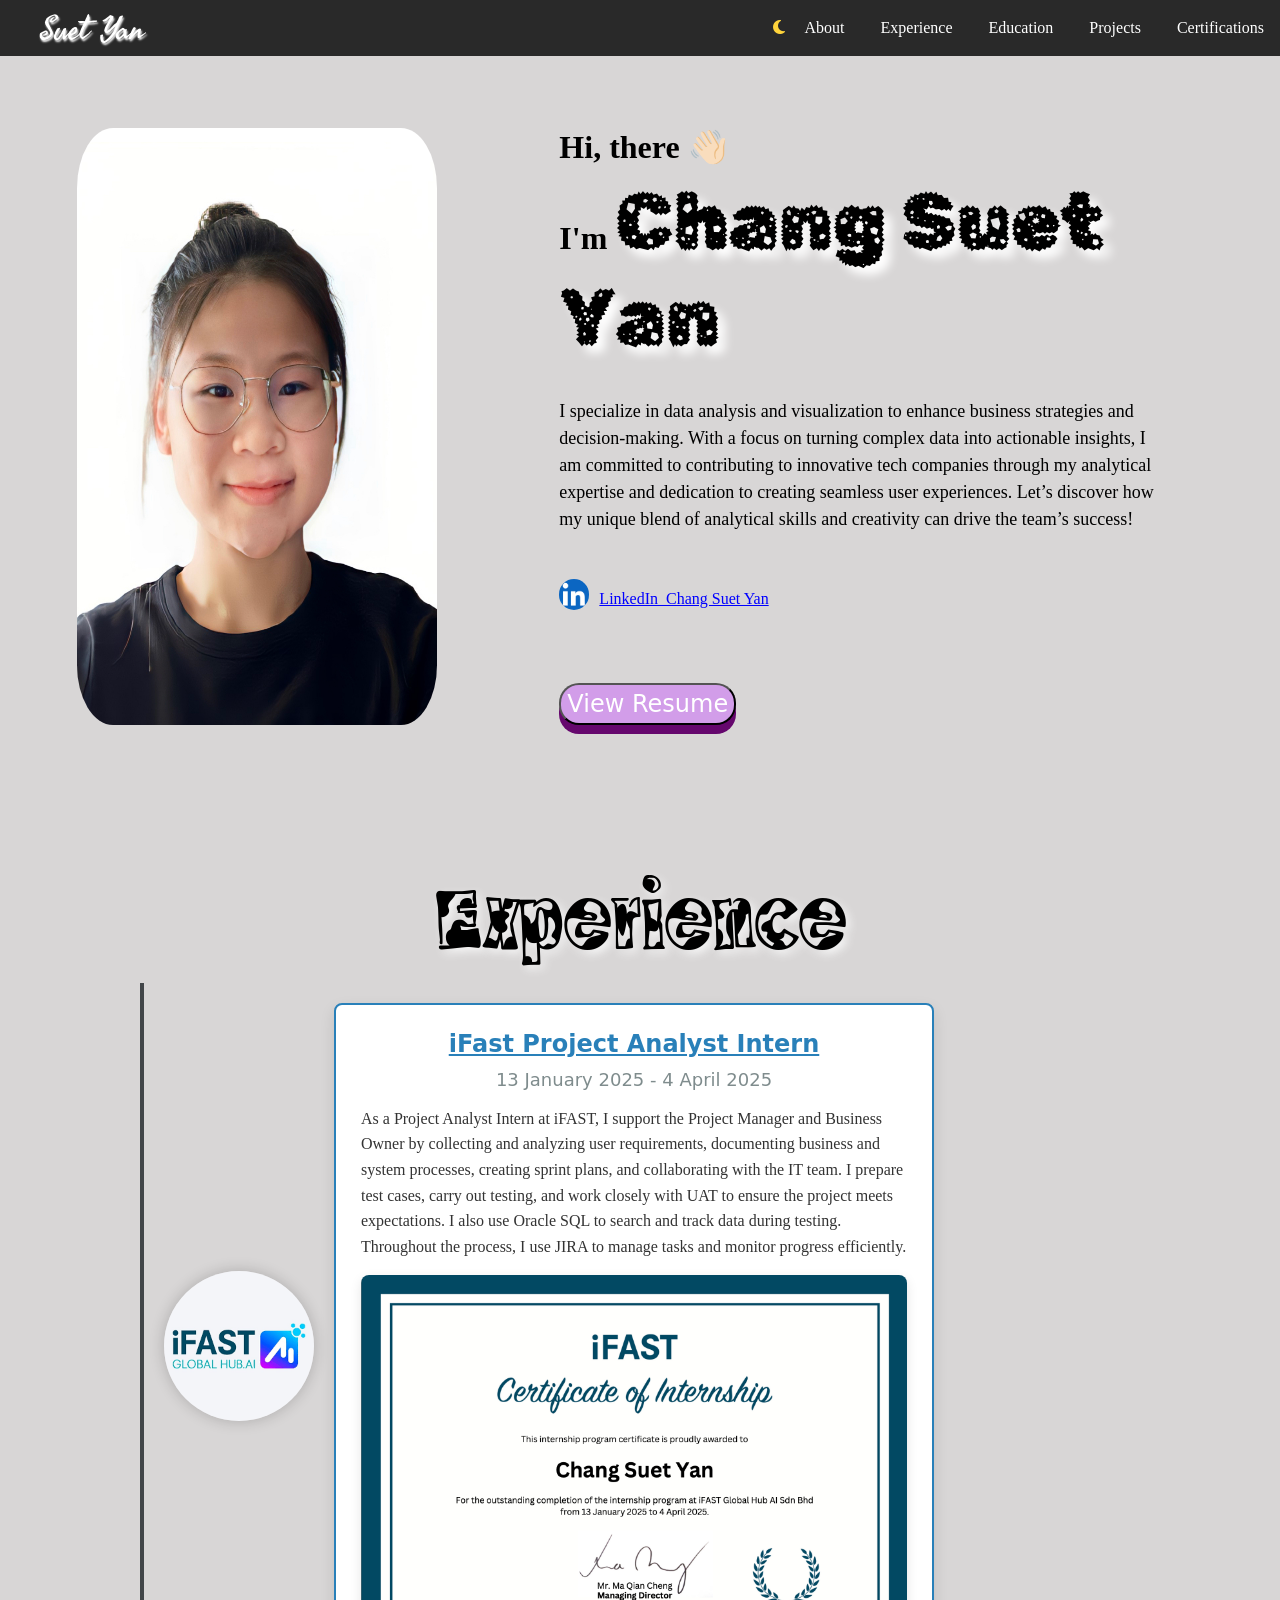
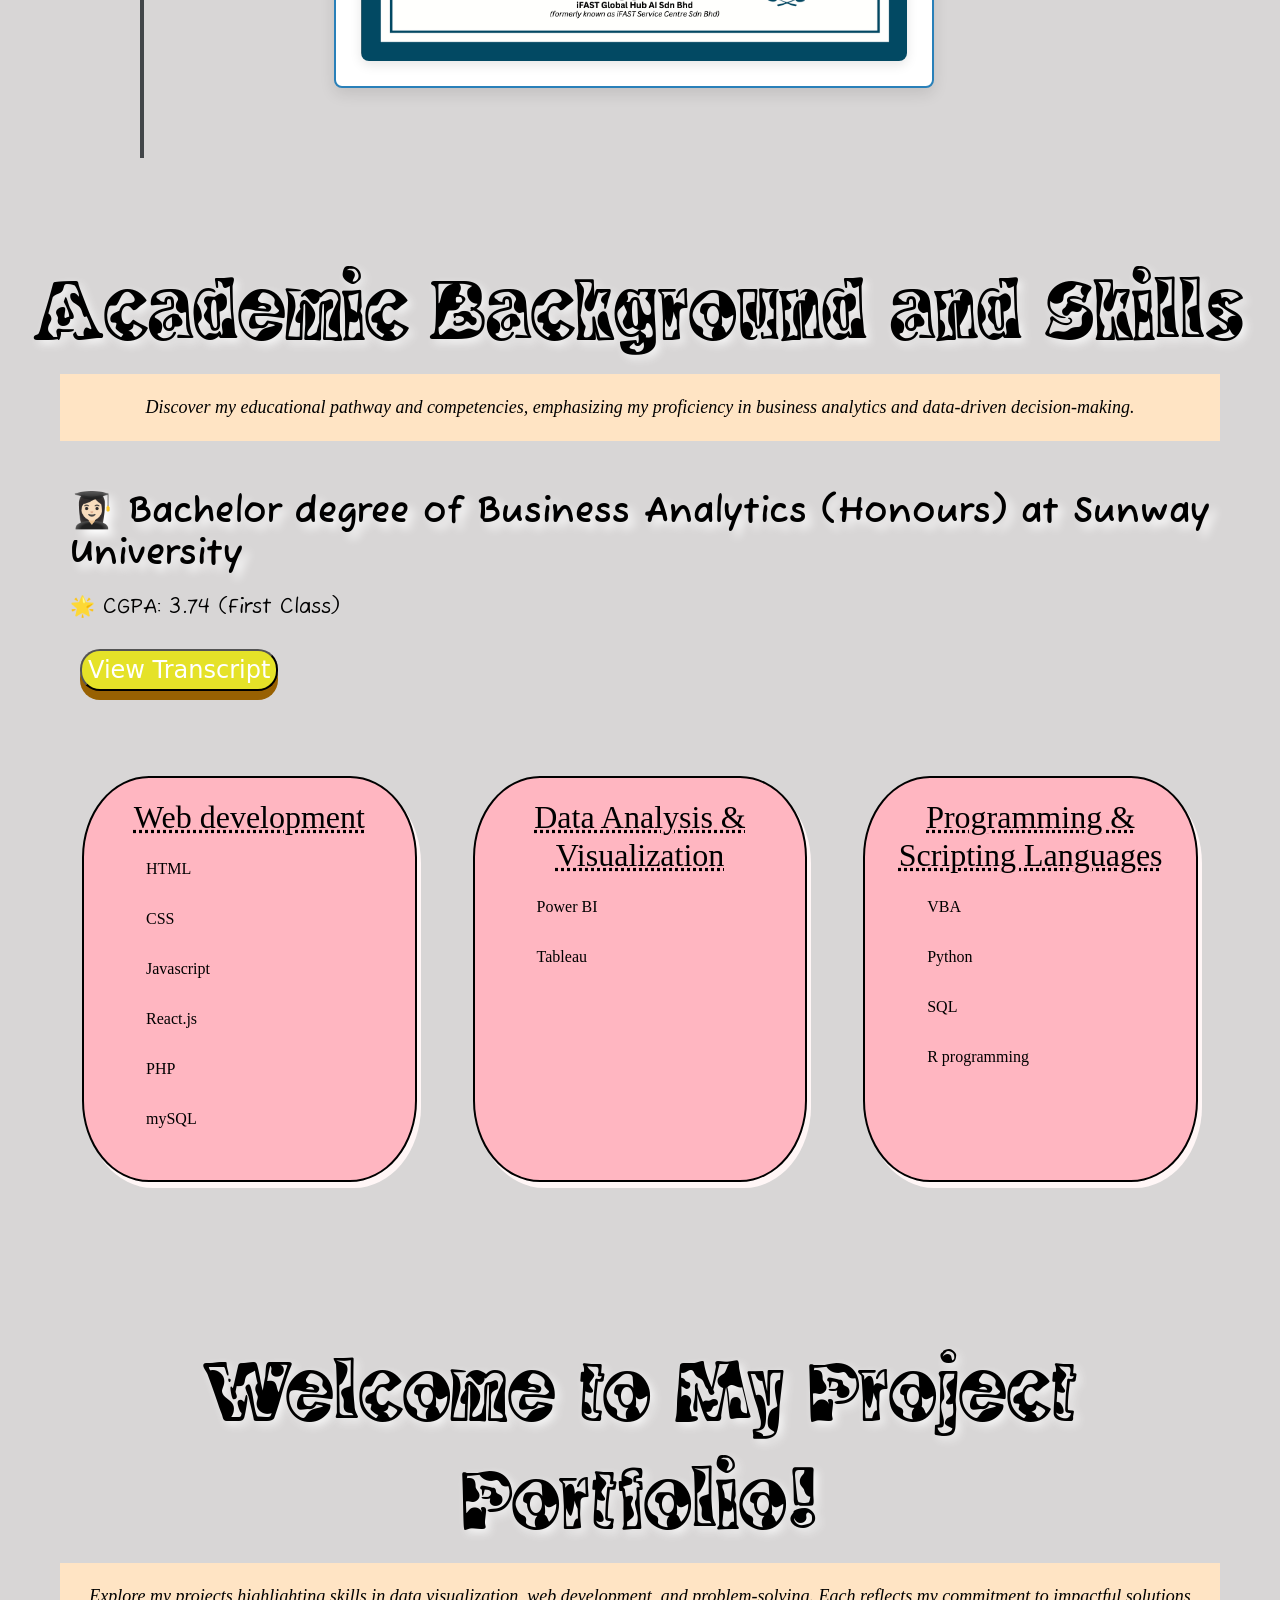
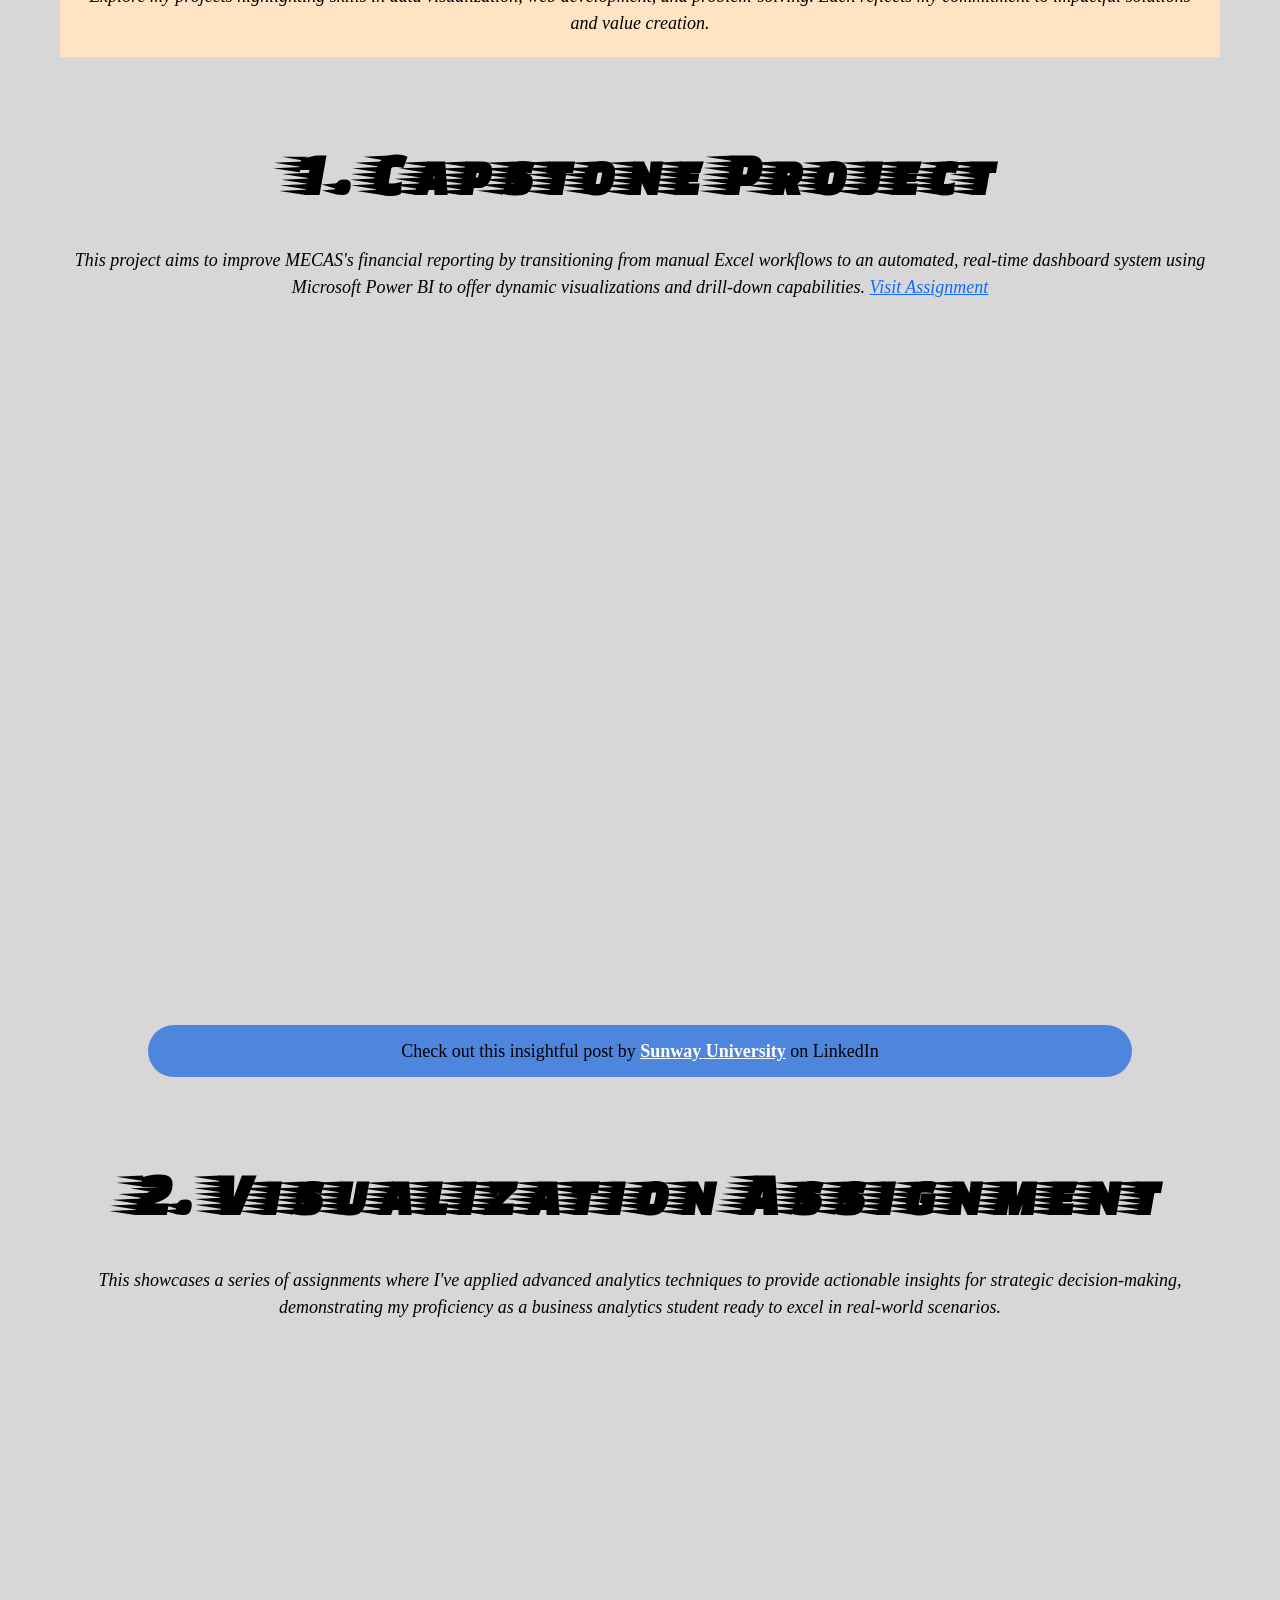
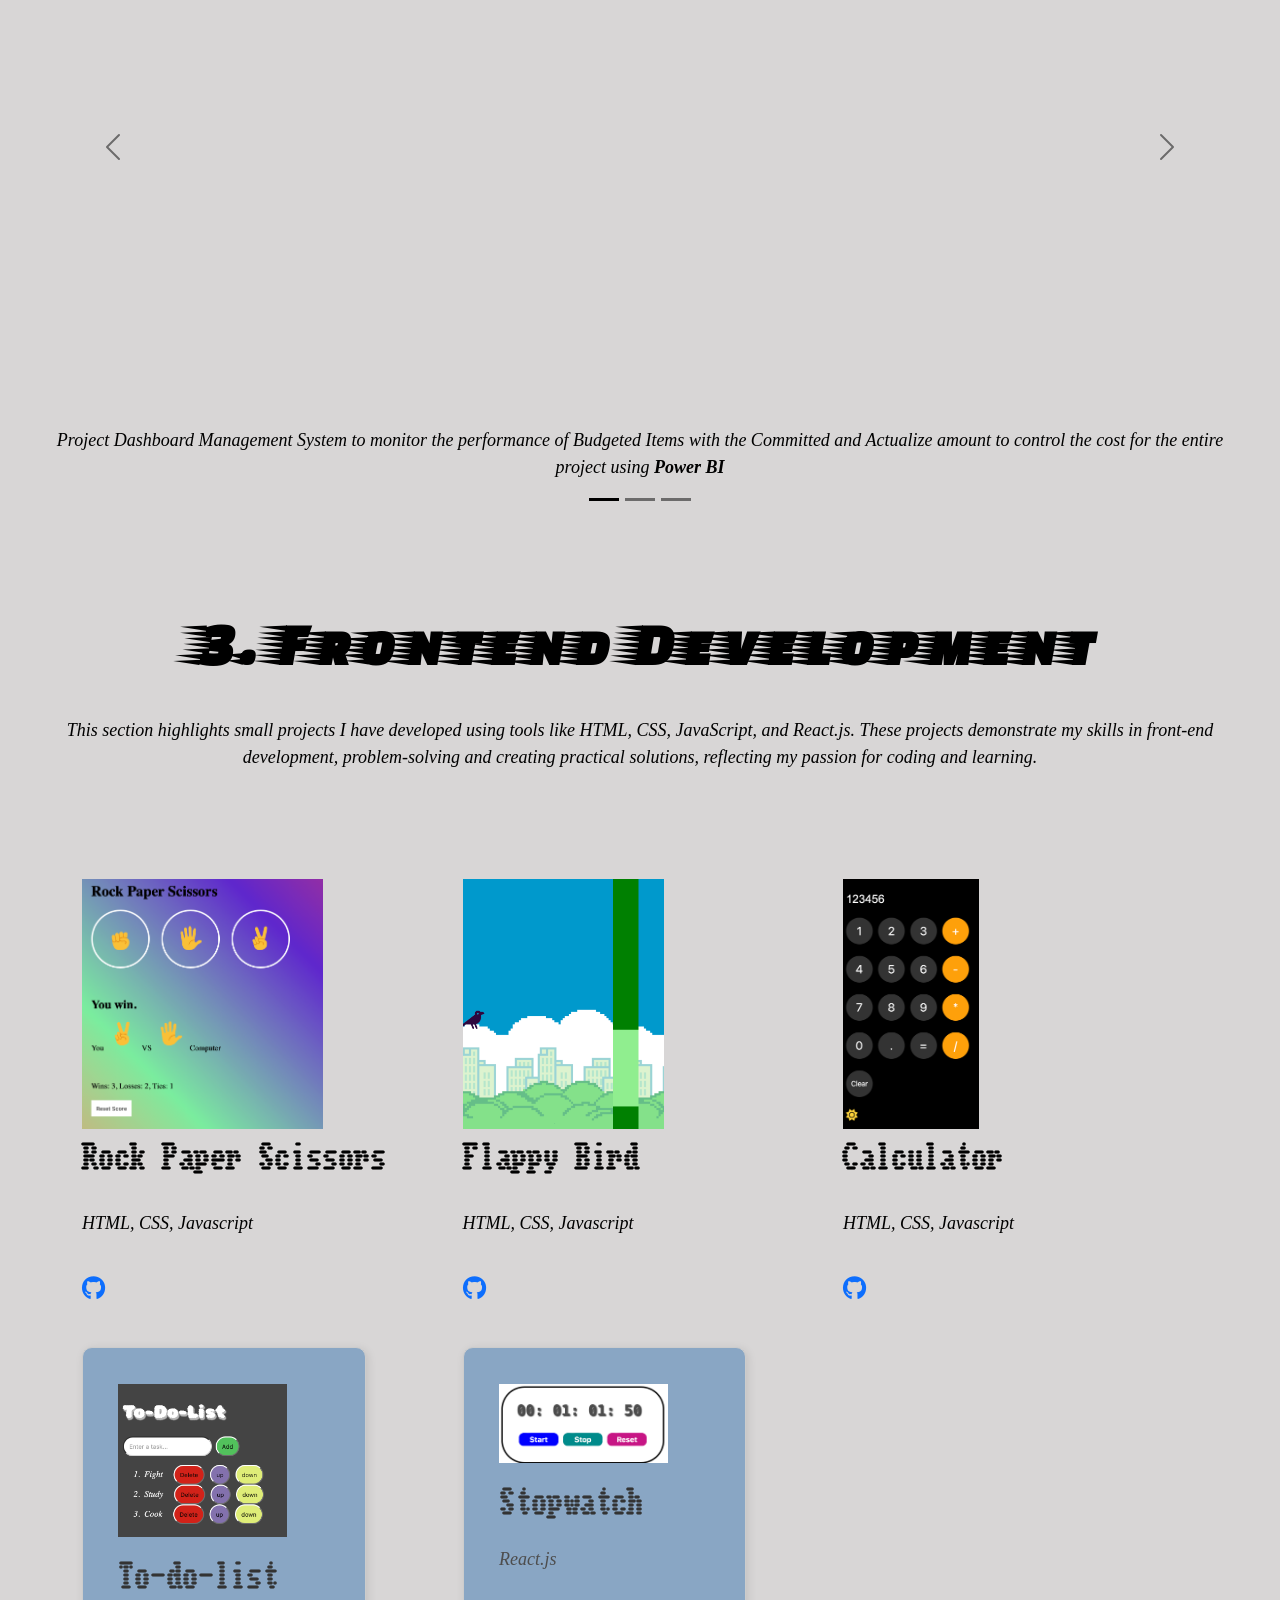
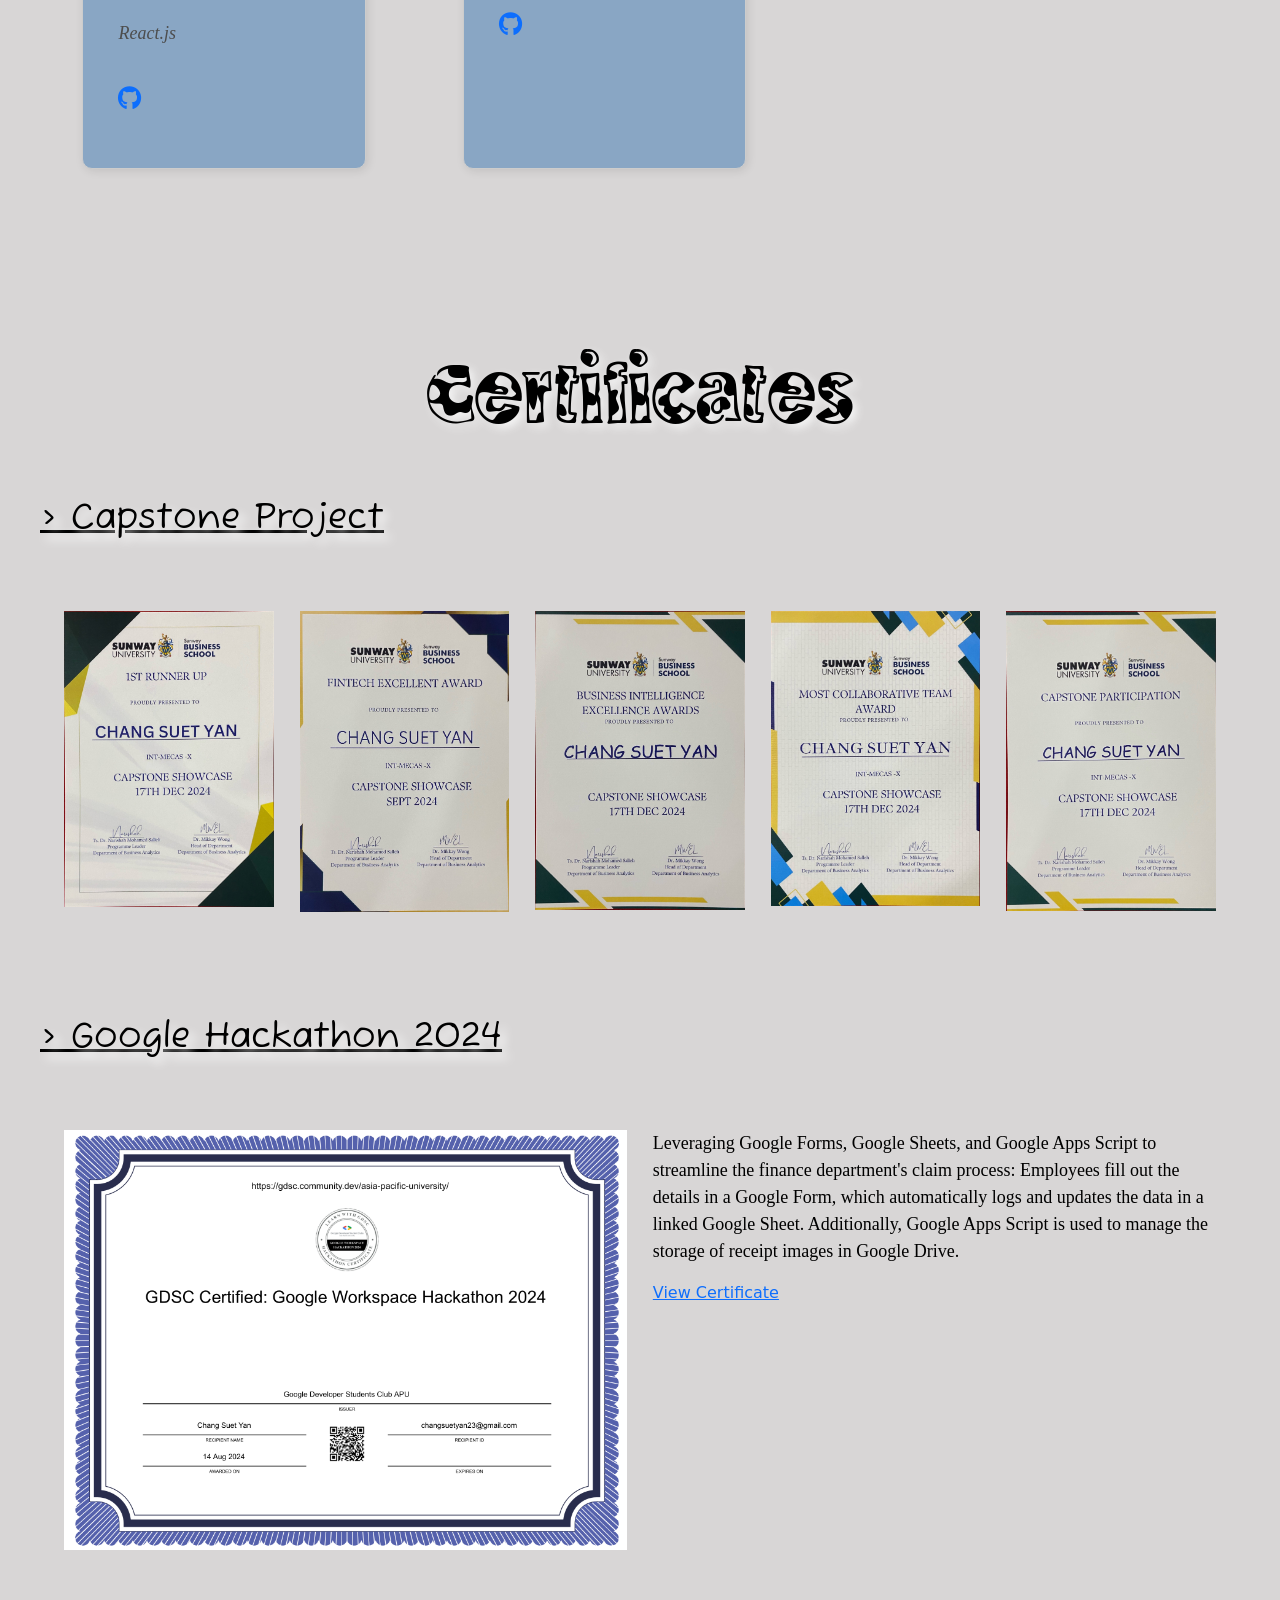
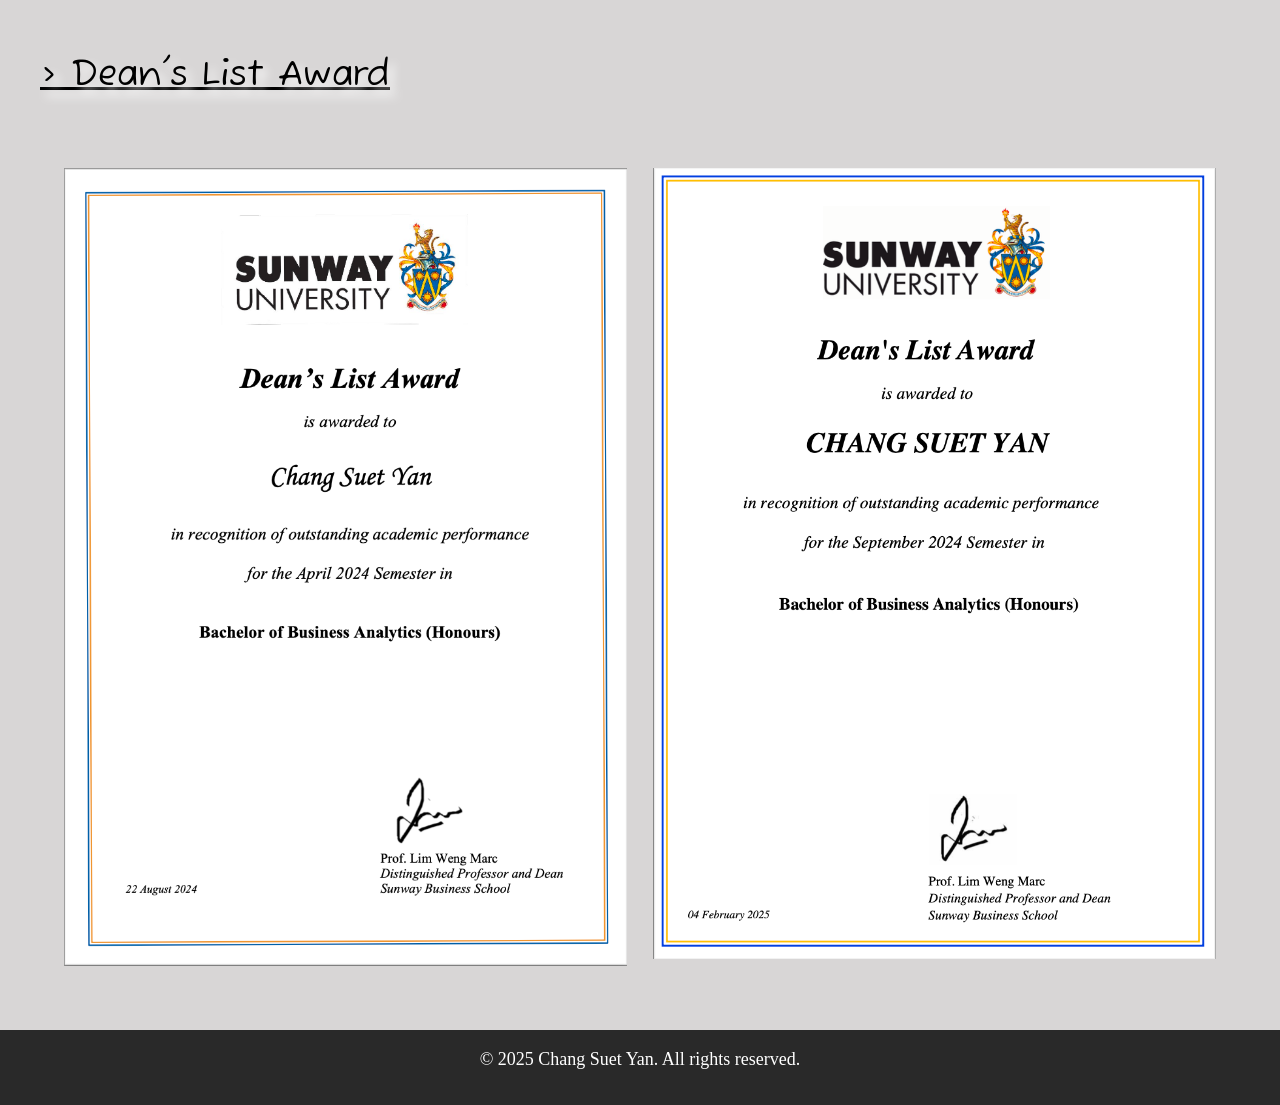
<file: index.html>
<!DOCTYPE html>
<html lang="en">
  <head>
    <meta charset="UTF-8" />
    <meta name="viewport" content="width=device-width, initial-scale=1.0" />
    <title>Portfolio</title>

    <!--font awesome -->
    <link
      rel="stylesheet"
      href="https://cdnjs.cloudflare.com/ajax/libs/font-awesome/6.5.1/css/all.min.css"
    />

    <link rel="preconnect" href="https://fonts.googleapis.com" />
    <link rel="preconnect" href="https://fonts.gstatic.com" crossorigin />
    <link
      href="https://fonts.googleapis.com/css2?family=Rubik+Gemstones&display=swap"
      rel="stylesheet"
    />

    <link rel="preconnect" href="https://fonts.googleapis.com" />
    <link rel="preconnect" href="https://fonts.gstatic.com" crossorigin />
    <link
      href="https://fonts.googleapis.com/css2?family=Freehand&family=Fuzzy+Bubbles:wght@400;700&family=Rubik+Gemstones&display=swap"
      rel="stylesheet"
    />

    <link rel="preconnect" href="https://fonts.googleapis.com" />
    <link rel="preconnect" href="https://fonts.gstatic.com" crossorigin />
    <link
      href="https://fonts.googleapis.com/css2?family=Moo+Lah+Lah&family=Rubik+Bubbles&display=swap"
      rel="stylesheet"
    />

    <link rel="preconnect" href="https://fonts.googleapis.com" />
    <link rel="preconnect" href="https://fonts.gstatic.com" crossorigin />
    <link
      href="https://fonts.googleapis.com/css2?family=Faster+One&family=Moo+Lah+Lah&family=Rubik+Bubbles&family=Rubik+Puddles&family=Workbench&display=swap"
      rel="stylesheet"
    />

    <link
      href="https://cdn.jsdelivr.net/npm/bootstrap@5.3.3/dist/css/bootstrap.min.css"
      rel="stylesheet"
      integrity="sha384-QWTKZyjpPEjISv5WaRU9OFeRpok6YctnYmDr5pNlyT2bRjXh0JMhjY6hW+ALEwIH"
      crossorigin="anonymous"
    />

    <link rel="stylesheet" href="Portfolio.css" />
  </head>

  <body>
    <!--start header-->
    <nav class="navbar">
      <ul>
        <li class="logo" onclick="goToAbout()"> <h2>Suet Yan</h2> </li>
        <ul class="nav-links">
        <i id="mode" class="fa-solid fa-sun" style="color: #ffd43b"></i>
        <li><a href="#About">About</a></li>
        <li><a href="#Experience">Experience</a></li>
        <li><a href="#Education">Education</a></li>
        <li class="dropdown">
          <a href="#Projects">Projects</a>
          <ul class="dropdown-content">
            <li><a href="#capstone">Capstone Project</a></li>
            <li>
              <a href="#visualization">Visualization Assignment</a>
            </li>
            <li><a href="#frontend">Frontend Development</a></li>
          </ul>
        </li>
        <li><a href="#Certifications">Certifications</a></li>
      </ul>
      </ul>
      <div class="hamburger" onclick="toggleMenu()">
        <span></span>
        <span></span>
        <span></span>
      </div>
    </nav>
    <!--end header-->

    <!-- start About -->
    <section id="About">
      <div class="about">
        <img class="profile-pic" src="image/myPhoto.jpeg" />

      <div class="site-home">
        <div>
          <h1>Hi, there <span class="hi-emoji">👋🏻</span></h1>
          <h1>I'm <span class="name">Chang Suet Yan</span></h1>
          <br />
          <p class="desc">
            I specialize in data analysis and visualization to enhance business
            strategies and decision-making. With a focus on turning complex data
            into actionable insights, I am committed to contributing to
            innovative tech companies through my analytical expertise and
            dedication to creating seamless user experiences. Let’s discover how
            my unique blend of analytical skills and creativity can drive the
            team’s success!
          </p>
        </div>

        <div>
          <img class="linkedIn-image" src="image/linkedin.png" alt="linkedin" />
          <a
            class="linkedin"
            href="https://www.linkedin.com/in/suet-yan-chang-557995245/"
            target="_blank"
            >LinkedIn_Chang Suet Yan</a
          >
        </div>

        <div class="cvbutton">
          <button class="dbutton" onclick="openPDF('Chang Suet Yan CV.pdf')">
            View Resume
          </button>
        </div>
      </div>

      <footer></footer>
    </section>
    <!-- end About -->

    <!-- start Experience -->
    <section id="Experience">
      <h1 class="experience-header">Experience</h1>
      <div class="timeline">
        <div class="timeline-item">
          <div class="timeline-image">
            <img src="image/ifast.png" alt="iFast Logo" />
          </div>

          <div class="timeline-content">
            <h3 class="experience-name"><u>iFast Project Analyst Intern</u></h3>
            <h5>13 January 2025 - 4 April 2025</h5>
            <p>
              As a Project Analyst Intern at iFAST, I support the Project Manager and Business Owner by collecting and analyzing user requirements, documenting business and system processes, creating sprint plans, and collaborating with the IT team. I prepare test cases, carry out testing, and work closely with UAT to ensure the project meets expectations. I also use Oracle SQL to search and track data during testing. Throughout the process, I use JIRA to manage tasks and monitor progress efficiently.
            </p>
            <div class="ifast-cert">
            <img src="image/iFASTinternship.png" frameborder="0" />
          </div>
          </div>
        </div>
      </div>
    </section>
    <!-- end Experience -->

    <!-- start Education -->
    <section id="Education">
      <div>
        <h1 class="edu-header">Academic Background and Skills</h1>
        <p class="edu-desc">
          Discover my educational pathway and competencies, emphasizing my
          proficiency in business analytics and data-driven decision-making.
        </p>
      </div>

      <div>
        <div class="edu-sunway">
          <h1 class="sunway-degree">
            👩🏻‍🎓 Bachelor degree of Business Analytics (Honours) at Sunway
            University
          </h1>
          <p class="cgpa">🌟 CGPA: 3.74 (First Class)</p>
        </div>
        <div>
          <button class="ebutton" onclick="openPDF('transcript.pdf')">
            View Transcript
          </button>
        </div>
      </div>

      <div class="skills-container hidden">
        <div class="skills">
          <h2>Web development</h2>
          <div>
            <ul>
              <li>HTML</li>
              <li>CSS</li>
              <li>Javascript</li>
              <li>React.js</li>
              <li>PHP</li>
              <li>mySQL</li>
            </ul>
          </div>
        </div>

        <div class="skills">
          <h2>Data Analysis & Visualization</h2>
          <div>
            <ul>
              <li>Power BI</li>
              <li>Tableau</li>
            </ul>
          </div>
        </div>

        <div class="skills">
          <h2>Programming & Scripting Languages</h2>
          <div>
            <ul>
              <li>VBA</li>
              <li>Python</li>
              <li>SQL</li>
              <li>R programming</li>
            </ul>
          </div>
        </div>
      </div>
    </section>
    <!--End Education-->

    <!--start Project-->
    <section id="Projects">
      <h1 class="project-header">Welcome to My Project Portfolio!</h1>
      <p class="project-desc">
        Explore my projects highlighting skills in data visualization, web
        development, and problem-solving. Each reflects my commitment to
        impactful solutions and value creation.
      </p>

      <!--capstone-->
      <div>
        <h1 class="visualization-header" id="capstone">1. Capstone Project</h1>
        <p class="project-description">
          This project aims to improve MECAS's financial reporting by
          transitioning from manual Excel workflows to an automated, real-time
          dashboard system using Microsoft Power BI to offer dynamic
          visualizations and drill-down capabilities.
          <a
            href=" https://imailsunwayedu-my.sharepoint.com/:w:/g/personal/22016521_imail_sunway_edu_my/EUVrdEmrxkNGhM1HBP0Ttu8BxtIuv94OY6Elzg1vYUFFoQ?e=mt999b"
            target="_blank"
            >Visit Assignment</a
          >
        </p>

        <iframe
          class="carousel-image"
          title="MECAS- Final Dashboard"
          width="600"
          height="373.5"
          src="https://app.powerbi.com/view?r=eyJrIjoiZGU2MzU2MTktOTcyYS00MmJkLThkNDctNWI1YWU3OTMwMmExIiwidCI6IjUzN2MyYmUxLWZjZDQtNDVhOS04M2IzLTY2NTNlYWNjNTA3MCIsImMiOjEwfQ%3D%3D"
          frameborder="0"
          allowfullscreen="true"
        ></iframe
        ><br /><br />

        <p class="capstone-description">
          Check out this insightful post by
          <a
            href="https://www.linkedin.com/posts/sunwaysbs_sunway-50yearsofcommitment-sunwayuniversity-activity-7283037933400432641--z1J?utm_source=share&utm_medium=member_desktop"
            target="_blank"
            >Sunway University</a
          >
          on LinkedIn
        </p>
      </div>

      <!--Visualization-->

      <div>
        <h1 class="visualization-header" id="visualization">
          2. Visualization Assignment
        </h1>
        <p class="visualization-description">
          This showcases a series of assignments where I've applied advanced
          analytics techniques to provide actionable insights for strategic
          decision-making, demonstrating my proficiency as a business analytics
          student ready to excel in real-world scenarios.
        </p>

        <div
          id="carouselExampleDark"
          class="carousel carousel-dark slide hidden"
        >
          <div class="carousel-indicators">
            <button
              type="button"
              data-bs-target="#carouselExampleDark"
              data-bs-slide-to="0"
              class="active"
              aria-current="true"
              aria-label="Slide 1"
            ></button>

            <button
              type="button"
              data-bs-target="#carouselExampleDark"
              data-bs-slide-to="1"
              aria-label="Slide 2"
            ></button>

            <button
              type="button"
              data-bs-target="#carouselExampleDark"
              data-bs-slide-to="2"
              aria-label="Slide 3"
            ></button>
          </div>

          <div class="carousel-inner">
            <div class="carousel-item active" data-bs-interval="10000">
              <iframe
                class="carousel-image"
                title="Chang Suet Yan_22016521"
                width="600"
                height="373.5"
                src="https://app.powerbi.com/view?r=eyJrIjoiN2I5M2UxN2QtYTUwNS00MjkwLThkN2UtZDU1ZjlmNWNjYmMyIiwidCI6IjUzN2MyYmUxLWZjZDQtNDVhOS04M2IzLTY2NTNlYWNjNTA3MCIsImMiOjEwfQ%3D%3D"
                frameborder="0"
                allowfullscreen="true"
              ></iframe>
              <div>
                <p class="carousel-description">
                  Project Dashboard Management System to monitor the performance
                  of Budgeted Items with the Committed and Actualize amount to
                  control the cost for the entire project using <b>Power BI</b
                  ><br />
                </p>
              </div>
            </div>

            <div class="carousel-item" data-bs-interval="2000">
              <img class="carousel-image" src="image/Tableau.png" />
              <div>
                <p class="carousel-description">
                  Utilize <b>Tableau</b> to indentify trends and customer
                  purchasing pattern on e-commerce datasets from Kaggle during
                  and after the pandemic.<br /><a
                    href=" https://imailsunwayedu-my.sharepoint.com/:w:/r/personal/22016521_imail_sunway_edu_my/Documents/BBA/Y3S1/Chang%20Suet%20Yan%2022016521_Task%202.docx?d=w2416c463259c4ee3b8dab00d87af83cc&csf=1&web=1&e=8pb3kk"
                    >Link to Tableau Assignemnt</a
                  >
                </p>
              </div>
            </div>

            <div class="carousel-item">
              <div class="more-assignments">
                <h2>More Assignment</h2>
                <br />
                <p>
                  Web & Social Media Analytic Assignment: Perform Sentiment
                  Analysis, Social Network Analysis and Semantic Network, to
                  deliver crucial insights into consumer perceptions about Tesla
                  Model 3 using <b>Python and NodeXL</b>.
                </p>
                <div class="tesla-container">
                  <embed class="tesla" src="Tesla.pdf" type="application/pdf" />
                </div>
                <br />
                <a
                  href="https://imailsunwayedu-my.sharepoint.com/:w:/r/personal/22016521_imail_sunway_edu_my/Documents/BBA/Y3S1/Web%20%26%20Social%20Media%20Analytic/Assignment/Ind%20Assign%203/Chang%20Suet%20Yan_22016521.docx?d=wf9b38ddd19014679906a483d1248e30b&csf=1&web=1&e=wX2csg"
                  class="btn btn-primary"
                  target="_blank"
                  >Visit Assignment</a
                ><br /><br />

                <p>
                  Management Information Systems Assignment: Development of
                  Graphical Analysis using combination of
                  <b>Python</b> libraries to solve the organization Financial
                  Expenses Monitoring from complex dimension and attributes.
                </p>
                <a
                  href="https://youtu.be/gAQQxhWIIBE"
                  class="btn btn-primary"
                  target="_blank"
                  >Youtube Presentation</a
                ><br /><br />
              </div>
            </div>
          </div>
          <button
            class="carousel-control-prev"
            type="button"
            data-bs-target="#carouselExampleDark"
            data-bs-slide="prev"
          >
            <span class="carousel-control-prev-icon" aria-hidden="true"></span>
            <span class="visually-hidden">Previous</span>
          </button>

          <button
            class="carousel-control-next"
            type="button"
            data-bs-target="#carouselExampleDark"
            data-bs-slide="next"
          >
            <span class="carousel-control-next-icon" aria-hidden="true"></span>
            <span class="visually-hidden">Next</span>
          </button>
        </div>
      </div>

      <!--frontend-->
      <div>
        <h1 class="visualization-header" id="frontend">
          3. Frontend Development
        </h1>
        <p class="project-description">
          This section highlights small projects I have developed using tools
          like HTML, CSS, JavaScript, and React.js. These projects demonstrate
          my skills in front-end development, problem-solving and creating
          practical solutions, reflecting my passion for coding and learning.
        </p>
      </div>

      <div class="project-container hidden">
        <div class="project">
          <img class="project-image" src="image/Rock Paper Scissors.png" />
          <h2 class="project-title">Rock Paper Scissors</h2>
          <br />
          <p class="tech-stack">HTML, CSS, Javascript</p>
          <br />
          <div>
            <a
              href="https://github.com/Suetyan23/My-Portfolio/tree/main/Rock%20Paper%20Scissors"
              target="_blank"
            >
              <i id="gitHubIcon" class="fa-brands fa-github fa-spin fa-xl"></i
            ></a>
            <div class="tooltip" id="gitHubTooltip">Rock Paper Scissors.</div>
          </div>
        </div>

        <div class="project">
          <img class="project-image" src="image/flappyBirdPhoto.png" />
          <h2 class="project-title">Flappy Bird</h2>
          <br />
          <p class="tech-stack">HTML, CSS, Javascript</p>
          <br />
          <div>
            <a
              href="https://github.com/Suetyan23/My-Portfolio/tree/main/Flappy%20bird"
              target="_blank"
            >
              <i class="fa-brands fa-github fa-spin fa-xl"></i
            ></a>
            <div class="tooltip">Flappy Bird.</div>
          </div>
        </div>

        <div class="project">
          <img class="project-image" src="image/calculator.png" />
          <h2 class="project-title">Calculator</h2>
          <br />
          <p class="tech-stack">HTML, CSS, Javascript</p>
          <br />
          <div>
            <a
              href="https://github.com/Suetyan23/My-Portfolio/blob/main/Exercise/calculator.html"
              target="_blank"
            >
              <i class="fa-brands fa-github fa-spin fa-xl"></i
            ></a>
            <div class="tooltip">Calculator html.</div>
          </div>
        </div>

        <div class="project card">
          <img class="project-image card-image" src="image/ToDoList.png" />
          <h2 class="project-title card-title">To-do-list</h2>
          <br />
          <p class="tech-stack card-text">React.js</p><br>
          <div>
            <a
              href="https://github.com/Suetyan23/React.js/tree/main/my-react-app/src/ToDoList"
              target="_blank"
            >
              <i class="fa-brands fa-github fa-spin fa-xl"></i
            ></a>
            <div class="tooltip">To-do-list.</div>
          </div>
        </div>

        <div class="project card">
          <img class="project-image card-image" src="image/Stopwatch.png" />
          <h2 class="project-title card-title">Stopwatch</h2>
          <br />
          <p class="tech-stack card-text">React.js</p><br>
          <div>
            <a
              href="https://github.com/Suetyan23/React.js/blob/main/my-react-app/src/Stopwatch.jsx"
              target="_blank"
            >
              <i class="fa-brands fa-github fa-spin fa-xl"></i
            ></a>
            <div class="tooltip">Stopwatch.</div>
          </div>
        </div>
      </div>

      <footer></footer>
    </section>
    <!--end Project-->

    <!--start Certification-->
    <section id="Certifications">
      <h1 class="certification-header">Certificates</h1>
      <div>
        <div class="certification-container">
          <h3 class="certification-name"><u>> Capstone Project</u></h3>
          <div class="certification-image-container">
            <img src="image/capstone1.JPG" class="certification-image" />
            <img src="image/capstone2.JPG" class="certification-image" />
            <img src="image/capstone3.JPG" class="certification-image" />
            <img src="image/capstone4.JPG" class="certification-image" />
            <img src="image/capstone5.JPG" class="certification-image" />
          </div>
        </div>

        <div class="certification-container">
          <h3 class="certification-name"><u>> Google Hackathon 2024</u></h3>
          <div class="certification-image-container">
            <img
              src="image/GoogleHackathon.png"
              class="google-certification-image"
              alt="Google Hackathon Certificate"
            />
            <div>
              <p>
                Leveraging Google Forms, Google Sheets, and Google Apps Script
                to streamline the finance department's claim process: Employees
                fill out the details in a Google Form, which automatically logs
                and updates the data in a linked Google Sheet. Additionally,
                Google Apps Script is used to manage the storage of receipt
                images in Google Drive.
              </p>
              <a
                href="https://api.badgr.io/public/assertions/lZdO3fxcRFa7yLKimXjVEA?identity__email=changsuetyan23%40gmail.com"
                target="_blank"
                >View Certificate</a
              >
            </div>
          </div>
        </div>

        <div class="certification-container">
          <h3 class="certification-name"><u>> Dean's List Award</u></h3>
          <div class="certification-image-container">
           <img src="image/DeanList1.png" alt="" class="certification-image">
           <img src="image/DeanList2.png" alt="" class="certification-image">
            </div>
          </div>
        </div>
      </div>
    </section>
    <!--end Certification-->

     <!--start footer-->
    <footer class="bottom-footer">
      <p>© 2025 Chang Suet Yan. All rights reserved.</p>
    </footer>
    <!--end footer-->

    <script defer src="Portfolio.js"></script>
    <script
      src="https://cdn.jsdelivr.net/npm/bootstrap@5.3.3/dist/js/bootstrap.bundle.min.js"
      integrity="sha384-YvpcrYf0tY3lHB60NNkmXc5s9fDVZLESaAA55NDzOxhy9GkcIdslK1eN7N6jIeHz"
      crossorigin="anonymous"
    ></script>
  </body>
</html>
</file>
<file: Portfolio.css>
* {
    -webkit-box-sizing: border-box;
    -moz-box-sizing: border-box;
    box-sizing: border-box;
}

html {
    scroll-behavior: smooth;
}

* {
    margin: 0;
}

body.bright-mode {
    background-color: #d8d6d6;
    color: black;
}

body.night-mode {
    background-color: rgb(0, 0, 0);
    color: white;
}

p {
    font-family: 'Times New Roman', Times, serif;
    font-size: large;
}

/* start header*/
.navbar {
    padding: 0;
    font-family: 'Times New Roman', Times, serif;
    display: block;
    justify-content: space-between;
    align-items: center;
    position: fixed;
    top: 0;
    width: 100%;
    z-index: 1;
}

.logo {
    color: white;
    padding: 0.625rem;
    margin-left: 1.875rem;
    text-align: left;
    float: left;
    font-family: "Freehand", cursive;
    font-weight: 400;
    font-style: normal;
    text-shadow: 1px 2px 2px whitesmoke;
}

.navbar ul {
    list-style-type: none;
    background-color: #292929;
    text-align: right;
    padding: 0;
}

.navbar li {
    display: inline-block;
}

.navbar li a {
    display: block;
    color: white;
    text-align: center;
    padding: 16px;
    text-decoration: none;
}

.navbar li a:hover {
    background-color: #111111;
}

.navbar li a:active {
    color: pink;
}

.dropdown:hover .dropdown-content {
    display: block;
    text-align: left;
  }
  
  .dropdown-content{
    display: none;
    position: absolute;
    top: 100%;
    left: 0;
    background-color: rgb(120, 120, 120);
    box-shadow: 0px 8px 16px rgba(255, 255, 255, 0.2);
    border-radius: 5px;
    z-index: 10;
  }
  
  .dropdown-content li {
    padding: 0;
    margin: 0;
  }
  
  .dropdown-content li a {
    display: block; 
    padding: 10px 15px; 
    color: white; 
    text-align: left;
    text-decoration: none; 
    width: 100%; 
    box-sizing: border-box; 
    transition: background-color 0.3s ease; 
}
  
  .dropdown-content li a:hover {
    background-color: #000000;
    color: orange;
  }

  .dropdown-content li a:active {
    color: pink;
}

.hamburger {
    display: none;
    flex-direction: column;
    cursor: pointer;
    position: absolute;
    right: 20px; /* Moves the hamburger to the far right */
    top: 50%;
    transform: translateY(-50%);
}

.hamburger span {
    background-color: white;
    height: 4px;
    width: 30px;
    margin: 5px;
    display: block;
}

@media screen and (max-width: 768px) {
    .navbar{
        background-color: #292929;
    }
    
    .nav-links {
        display: none;
        flex-direction: column;
        background-color: #292929;
        width: 100%;
        position: absolute;
        top: 50px;
        left: 0;
    }

    .nav-links.active {
        display: flex;
    }

    .hamburger {
        display: flex;
    }
}
/* end header*/

/*start About*/
/* start About */
.about {
    padding: 10% 6% 0% 6%; 
    display: grid;
    grid-template-columns: 40% 60%; 
    gap: 2rem; 
    align-items: center; 
}

.profile-pic {
    border-radius: 10%;    
    width: 80%;           
    height: 100%;         
    display: block;   
    float: left;     
}

.site-home {
    width: 100%;               
}

@media (max-width: 768px) {
    .about {
        grid-template-columns: 1fr;  
}
    .profile-pic{
        margin-top: 10%;
        border-radius: 10%;    
        width: 60%;  
        height: auto;  
        align-items: center;        
    }
}

@media (max-width: 480px) {
    .about {
        grid-template-columns: 1fr; 
    }
    .profile-pic{
        margin-top: 10%;
        border-radius: 3%;    
        width: 0%;  
        height: auto;  
        align-items: center;    
    }
}

.hi-emoji {
    display: inline-block;
    animation: wave 1s infinite;
    transform-origin: 70% 70%; 
  }

  @keyframes wave {
    0% { transform: rotate(0deg); }
    50% { transform: rotate(40deg); }
    100% { transform: rotate(0deg); }
  }

.name {
    font-size: 50px;
    text-shadow: 8px 8px 10px rgb(255, 255, 255);
    font-family: "Rubik Gemstones", system-ui;
    font-weight: 400;
    font-style: normal;
    font-size: 80px;
}

.name span {
    opacity: 0;
    transition: all 0.6s ease;
}

.name span.fade {
    opacity: 1;
}

h1 {
    font-size: xx-large;
    font-family: 'Times New Roman', Times, serif;
    font-weight: bold;
}

.desc {
    padding-right: 70px;
}

.linkedIn-image {
    border-radius: 90px;
    width: 30px;
    margin-top: 30px;
    float: left;
}

.linkedin {
    color: blue;
    padding: 10px;
    float: left;
    margin-top: 28px;
    font-family: 'Times New Roman', Times, serif;
}

a:hover {
    color: rgb(251, 253, 250);
}

a:active {
    color: cornflowerblue;
}

.cvbutton {
    margin-top: 150px;
}

.dbutton {
    font-size: 24px;
    cursor: pointer;
    color: #fff;
    background-color: #d29de9;
    border-radius: 20px;
    box-shadow: 0 9px #65076d;
}

.dbutton:hover {
    background-color: #812587;
}

.dbutton:active {
    background-color: hsl(324, 59%, 64%);
    box-shadow: 0 5px #666;
    transform: translateY(4px);
}
/*end About*/

/* start Experience */
#Experience {
    padding: 50px 20px;
    text-align: center;
    animation: fadeIn 1s ease-out;
}

.experience-header,
.project-header,
.certification-header{
    padding-top: 60px;
    text-align: center;
    text-shadow: 4px 4px 8px whitesmoke;
    font-family: "Moo Lah Lah", sans-serif;
    font-weight: 400;
    font-style: normal;
    font-size: 90px;
    animation: bounce 0.7s infinite;
}

@keyframes bounce {
    0% {
        transform: translateY(0);
    }

    50% {
        transform: translateY(-20px);
    }

    100% {
        transform: translateY(0);
    }
}

.timeline {
    position: relative;
    max-width: 1000px;
    margin: 0 auto;
    padding: 20px;
    border-left: 4px solid #424649;
    animation: slideIn 0.5s ease-out;
}

.timeline-item {
    position: relative;
    margin-bottom: 50px;
    display: flex;
    align-items: center;
    justify-content: flex-start;
    transition: transform 0.3s ease;
}

.timeline-item:hover {
    transform: scale(1.05);
}

.timeline-image {
    width: 150px;
    height: 150px;
    border-radius: 50%;
    overflow: hidden;
    box-shadow: 0 0 15px rgba(0, 0, 0, 0.2);
    margin-right: 20px;
    transition: transform 0.3s ease;
}

.timeline-image img {
    width: 100%;
    height: 100%;
    object-fit: cover;
}

.timeline-line {
    position: absolute;
    left: 50%;
    top: 0;
    width: 4px;
    height: 100%;
    transform: translateX(-50%);
}

.timeline-content {
    background-color: #fff;
    border: 2px solid #2980b9;
    padding: 25px;
    border-radius: 8px;
    width: 100%;
    max-width: 600px;
    box-shadow: 0 6px 15px rgba(0, 0, 0, 0.1);
    transition: transform 0.3s ease, box-shadow 0.3s ease;
}

.timeline-content:hover {
    transform: translateY(-10px);
    box-shadow: 0 10px 20px rgba(0, 0, 0, 0.15);
}

.experience-name {
    font-size: 24px;
    color: #2980b9;
    margin-bottom: 10px;
    font-weight: bold;
}

.timeline-content h5 {
    font-size: 18px;
    color: #7f8c8d;
    margin-bottom: 15px;
}

.timeline-content p {
    font-size: 16px;
    line-height: 1.6;
    color: #333;
    text-align: left;
}

.ifast-cert {
    margin-top: 1rem;
    width: 100%;
    max-width: 800px;
    height: auto;
    text-align: center;
  }
  
  .ifast-cert img {
    width: 100%;
    height: auto;
    border-radius: 8px;
    box-shadow: 0 4px 12px rgba(0, 0, 0, 0.1);
  }

@keyframes fadeIn {
    from { opacity: 0; }
    to { opacity: 1; }
}

@keyframes slideIn {
    from { transform: translateX(20px); opacity: 0; }
    to { transform: translateX(0); opacity: 1; }
}

@media (max-width: 768px) {
    .timeline-item {
        flex-direction: column;
        align-items: center;
    }
    .timeline-image {
        margin-right: 0;
        margin-bottom: 10px;
    }
    .timeline-line {
        position: absolute;
        left: 50%;
        transform: translateX(-50%);
    }
    .timeline-content {
        max-width: 90%;
    }
}
/* end Experience */

/*start Education*/
#Education {
    padding: 50px 20px;
    text-align: center;
    animation: fadeIn 1s ease-out;
}

.edu-header{
    text-align: center;
    text-shadow: 4px 4px 8px whitesmoke;
    font-family: "Moo Lah Lah", sans-serif;
    font-weight: 400;
    font-style: normal;
    font-size: 90px;
}

.edu-desc, .project-desc {
    margin: 0 40px;
    padding: 20px;
    text-align: center;
    font-style: oblique;
    background-color: bisque;
    color: black;
}

.edu-sunway {
    margin-top: 50px;
    padding: 0 50px 30px;
    text-align: left;
    animation: pulse 2.5s infinite;
}

@keyframes pulse {
    0% {
      transform: scale(1);
    }
    50% {
      transform: scale(1.1);
    }
    100% {
      transform: scale(1);
    }
  }  

.sunway-degree {
    font-family: "Fuzzy Bubbles", sans-serif;
    font-size: 35px;
    text-shadow: 6px 6px 10px rgb(255, 255, 255);
}

.cgpa {
    font-size: 20px;
    font-family: "Fuzzy Bubbles", sans-serif;
    padding: 10px;
    padding-left: 0px;
}

.ebutton {
    float: left;
    font-size: 24px;
    cursor: pointer;
    color: #fff;
    background-color: #e5e228;
    border-radius: 20px;
    box-shadow: 0 9px #986102;
    margin: 60px;
    margin-top: -30px;
}

.ebutton:hover {
    background-color: #e37e03;
}

.ebutton:active {
    background-color: hsl(10, 90%, 60%);
    box-shadow: 0 5px #ffffff;
    transform: translateY(4px);
}

.skills-container { 
    margin: 2% 5% 10%;
    float: left;
    display: grid;
    grid-template-columns: 1fr 1fr 1fr;
    column-gap: 5%;
    color: black;
    font-family: 'Times New Roman', Times, serif;
}

.skills {
    background-color: lightpink;
    border: 2px solid #000;
    padding: 20px;
    line-height: 30px;
    box-shadow: 4px 6px rgb(255, 246, 246);
    border-radius: 20%;
}

/* Responsive Design for smaller screens */
@media (max-width: 768px) {
  .skills-container {
    grid-template-columns: 1fr 1fr; 
    row-gap: 30px;
  }
}

@media (max-width: 480px) {
  .skills-container {
    grid-template-columns: 1fr; 
    row-gap: 30px; 
  }
}

.skills h2 {
    text-align: center;
    text-decoration: underline;
    text-decoration-style: dotted;
}

.skills ul li {
    background-color: lightpink;
    text-align: left;
    padding: 10px;
    list-style-type: none;
}
/*end skills*/

/*start Project */
#Projects {
    margin-top: 500px;
    padding: 50px 20px;
    text-align: center;
    animation: fadeIn 1s ease-out;
}

.capstone-description{
    margin: 0 10vw;
    text-align: center;
    background-color: #4e85dd;
    border-radius: 5vw;
    padding: 1vw;
}

.capstone-description a{
    font-weight: bold;
    color: rgb(255, 255, 255);
}
  /*end Capstone*/

/*start viz*/
.project-description,
.visualization-description,
.carousel-description {
    padding: 30px;
    text-align: center;
    font-style: oblique;
}

.visualization-header{
    padding-top: 80px;
    text-align: center;
    font-family: "Faster One", system-ui;
    font-size: 60px;
}

.more-assignments{
    margin-left: 10%;
    margin-right: 10%;
    padding: 5%;
    border: 2px solid #383636; 
    border-radius: 40px; 
    background-color: #faf9d3;
    color: black;
}


.carousel-image {
    width: 70vw;
    height: 70vh;
    display: block;
    margin: 0 auto;
  }

  .carousel-item, .project{
    text-align: left;
  }

.tesla-container {
    width: 40%;  
    height: 30vh; 
    max-width: 100%;
}

.tesla {       
    width: 100%;  
    height: 100%; 
    border: none; 
}
/*end viz*/

/*start frontend*/
.project-container {
    margin: 0 auto;
    padding: 5%; 
    display: grid;
    grid-template-columns: repeat(auto-fit, minmax(350px, 1fr));
    gap: 2vw;   
    justify-content: center;  
}

.project-image {
    width: auto;
    height: 100%;
    max-height: 250px;
    object-fit: cover;
}

.project-title {
    padding-top: 10px;
    font-family: "Workbench", sans-serif;
    font-weight: 400;
    font-style: normal;
}

.tech-stack {
    font-style: italic;
}

.card {
    border: 1px solid hsl(0, 0%, 80%);
    border-radius: 10px;
    box-shadow: 2px 2px 10px hsla(0, 0%, 0%, 0.1);
    background-color: rgb(137, 166, 196);
    padding: 10%;
    text-align: left;
    width: 80%;
    display: flex;
    flex-direction: column;
}

.card .card-image {
    width: 80%;
    max-width: 200px;
    height: auto;
    margin-bottom: 5%;
    object-fit: contain;
}

.card .card-title {
    margin: 0;
    color: hsl(0, 0%, 20%);
}

.card .card-text {
    color: hsl(0, 0%, 30%);
}

/* Responsive adjustments for smaller screens */
@media screen and (max-width: 768px) {
    .project-container {
        grid-template-columns: 1fr;
    }

    .card {
        width: 90%;
    }

    .card .card-image {
        width: 100%;
    }
}

/*end frontend*/

/*start certification*/
.certification-name{
    font-family: "Fuzzy Bubbles", sans-serif;
    font-size: 35px;
    text-shadow: 6px 6px 10px rgb(255, 255, 255);
    padding: 40px 40px 0;
}

.certification-image-container {
    margin: 0 auto 0 auto;
    padding: 5%; 
    display: grid;
    grid-template-columns: repeat(auto-fit, minmax(200px, 1fr)); 
    gap: 2vw;             
}

.certification-image {
    width: 100%;  
    height: auto;              
}

.google-certification-image {
    width: 100%;
    height: auto;
}

.deanlist{
    width: 70%;  
    height: 70vh;
}

.certification-image:hover {
    transform: scale(1.3);
  }
  
/*end certification*/

/*animation from left to right*/
.hidden {
    opacity: 0;
    filter: blur(5px);
    transform: translateX(-100%);
    transition: all 1s;
}

.show {
    opacity: 1;
    filter: blur(0);
    transform: translateX(0);
}

@media (prefers-reduced-motion) {
    .hidden {
        transition: none;
    }
}

/*start footer*/
.bottom-footer {
    background-color: #292929;     
    color: #fff;                  
    text-align: center;           
    padding: 1rem 0;              
    font-size: 0.9rem;           
    position: relative;
    bottom: 0;
    width: 100%;
  }
/*end footer*/
</file>
